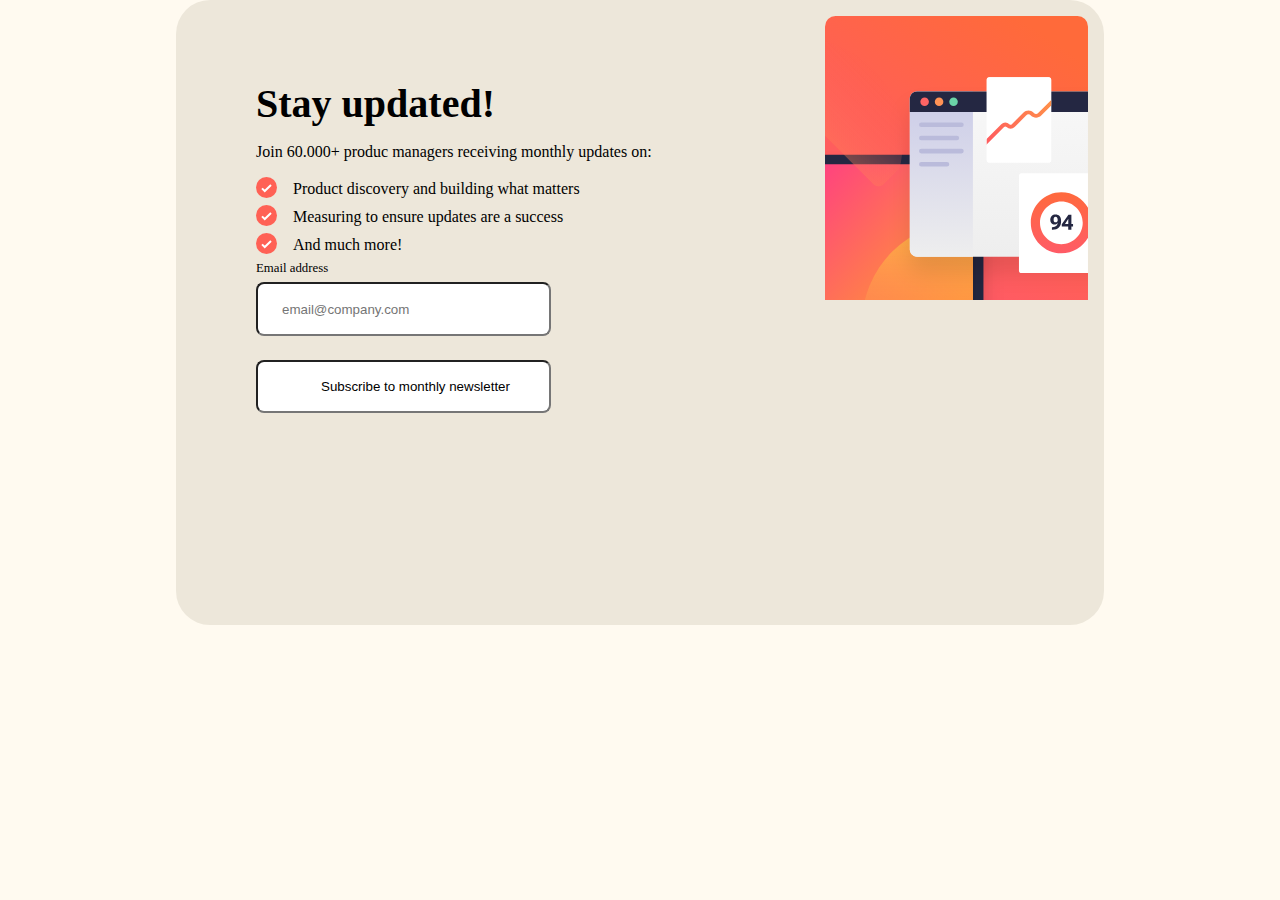
<file: index.html>
<!DOCTYPE html>
<html lang="es">
<head>
    <!-- Fonts -->
    <link rel="preconnect" href="https://fonts.googleapis.com">
    <link rel="preconnect" href="https://fonts.gstatic.com" crossorigin>
    <link href="https://fonts.googleapis.com/css2?family=Roboto:wght@400;700&display=swap" rel="stylesheet">
    <!--  -->
    <link rel="stylesheet" href="main.css">
    <meta charset="UTF-8">
    <meta http-equiv="X-UA-Compatible" content="IE=edge">
    <meta name="viewport" content="width=device-width, initial-scale=1.0">
    <title>newsletter-signup-success</title>
</head>
<body>
    <main>            
        <article class="card-container">
            <figure></figure>
            
            <article class="info-container">
                <article class="info-container__info">
                    <h1>Stay updated!</h1>
                    <p>Join 60.000+ produc managers receiving monthly updates on:</p>
                   <ul>
                     <li>Product discovery and building what matters</li>
                     <li>Measuring to ensure updates are a success</li>
                     <li>And much more!</li>
                 </ul>
               </article>
            <form class="info-container__sigup-form">
                <label for="mail">Email address</label>
                <input id="mail" type="email" placeholder="email@company.com" required>
                <input type="submmit" value="Subscribe to monthly newsletter" onclick="">
            </form>
            </article>
        </article>

    </main>
</body>
</html>
</file>
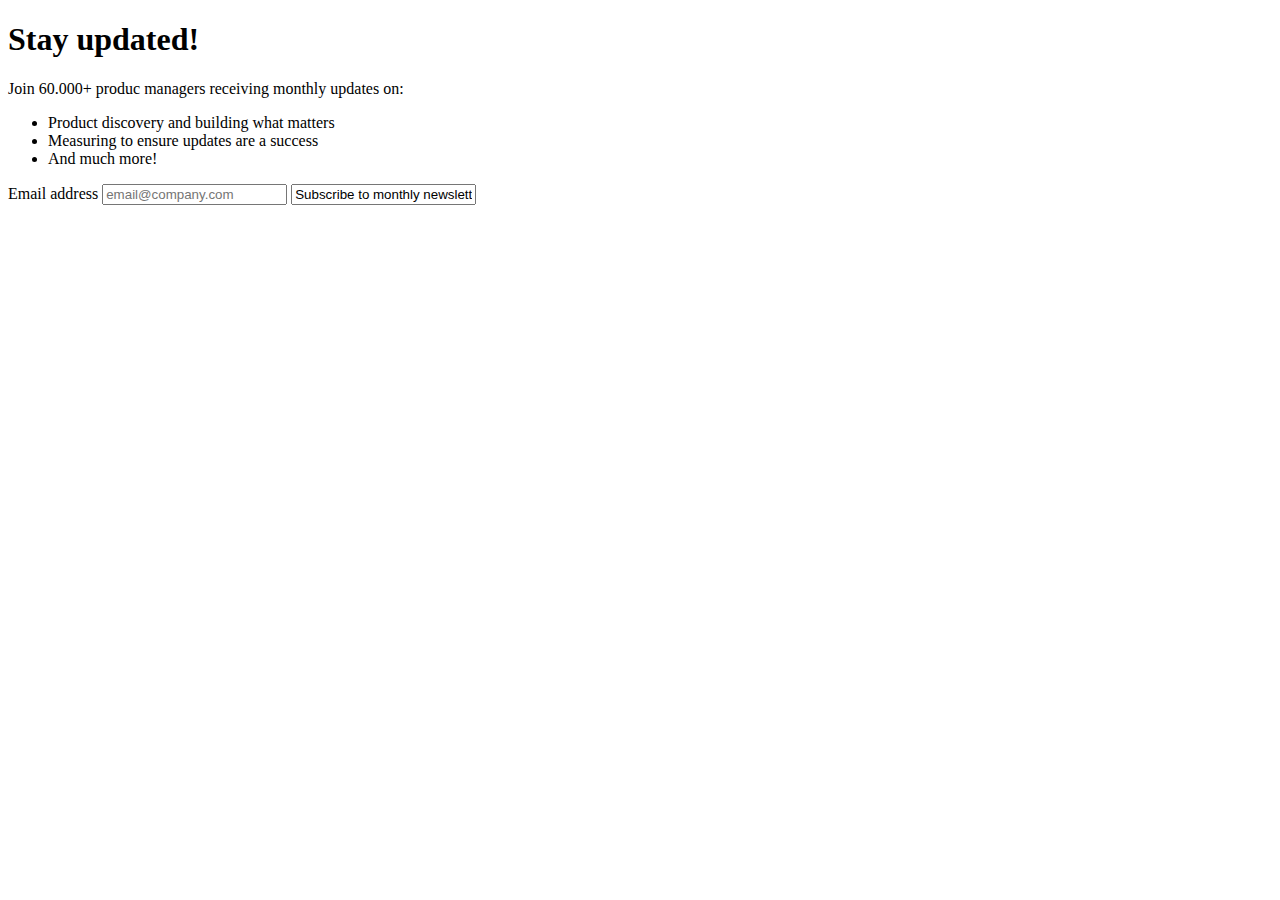
<file: repos clonados/newsletterr-signp-success/index.html>
<!DOCTYPE html>
<html lang="es">
<head>
    <meta charset="UTF-8">
    <meta http-equiv="X-UA-Compatible" content="IE=edge">
    <meta name="viewport" content="width=device-width, initial-scale=1.0">
    <title>newsletter-signup-success</title>
</head>
<body>
    <main>            
        <article>
            <figure></figure>
            
            <article class="info-cointainer">
                <article class="info-cointainer__info">
                    <h1>Stay updated!</h1>
                    <p>Join 60.000+ produc managers receiving monthly updates on:</p>
                   <ul>
                     <li>Product discovery and building what matters</li>
                     <li>Measuring to ensure updates are a success</li>
                     <li>And much more!</li>
                 </ul>
               </article>
            <form class="info-cointainer__sigup-form">
                <label for="mail">Email address</label>
                <input id="mail" type="email" placeholder="email@company.com" required>
                <input type="submmit" value="Subscribe to monthly newsletter" onclick="">
            </form>
            </article>
        </article>

    </main>
</body>
</html>
</file>
<file: main.css>
*{
    margin: 0;
    padding: 0;
    box-sizing: border-box; 

}

:root{
   --TOMATO: hsl(4,100%,67%)
   --dark-slate-grey: hsl(234, 29%,20%)
   --Chharcoal-Grey: hsl(235, 18%, 26%)
   --Grey: hsl(231,7%,60%)
   --White: hsl(0, 0%, 100%)
}
 main article figure{
    height: 284px;
    width: 100%;
    background-image: url("./imag/illustration-sign-up-mobile.svg");
    background-size: cover;
   

 }
 .info-container{
    height: 100%;
    padding: 2rem;
    width: 100%;
 }

.info-container__info h1{
   font-size: 2.5rem;
   font-weight: 700;
   margin-bottom: 1rem;
}

.info-container__info p{
   font-size: 1rem;
   font-weight: 400;
   margin: 1rem 0;
}

.info-container__info ul li{
 list-style: none;
 line-height: 1.5rem;
 display: flex;

}

.info-container__info ul li::before{
   content: url(./imag/icon-list.svg);
   margin-right: 1rem;
   
  }

  /* estilos del formulario */

  .info-container__sigup-form{
  /* background-color: red; */
   display: flex;
   flex-direction: column;
   height: 176px;
   width: 100%;
  }

  .info-container__sigup-form label{
   margin-bottom: 0.4rem;
   font-size: 0.8rem;
  }

  .info-container__sigup-form input:nth-of-type(1){
   height: 55px;
   width: 295px;
   border-radius: 8px;
   border: 1px solid var();
   padding-left: 1.5rem;
   margin-bottom: 1.5rem;
  }

  .info-container__sigup-form input:nth-of-type(2){
   height: 55px;
   width: 295px;
   border-radius: 8px;
   border: 1px solid var();
   padding-left: 1.5rem;
   margin-bottom: 1.5rem;
   text-align: center;
  }

  /*DESTOP*/

  @media (min-width: 1023px){

   body{
      background-color: floralwhite;
   }
   
   .card-container{
      border-radius: 34px;
      display: flex;
      flex-direction: row-reverse;
      max-width: 928px;
      max-height: 641px;
      margin: 0 auto;
      padding: 1rem;
      background-color: rgb(237, 231, 218);
   }

   main article figure{
      background-image: url("./imag/illustration-sign-up-desktop.svg");
      background-repeat: no-repeat;
      background-size: cover;
      width: 400px;
      max-height: 593px;
   }

   .info-container{
      margin: 0 auto;
      width: 456;
      height: 593px; ;
      padding: 4rem;
   }
  }
</file>
